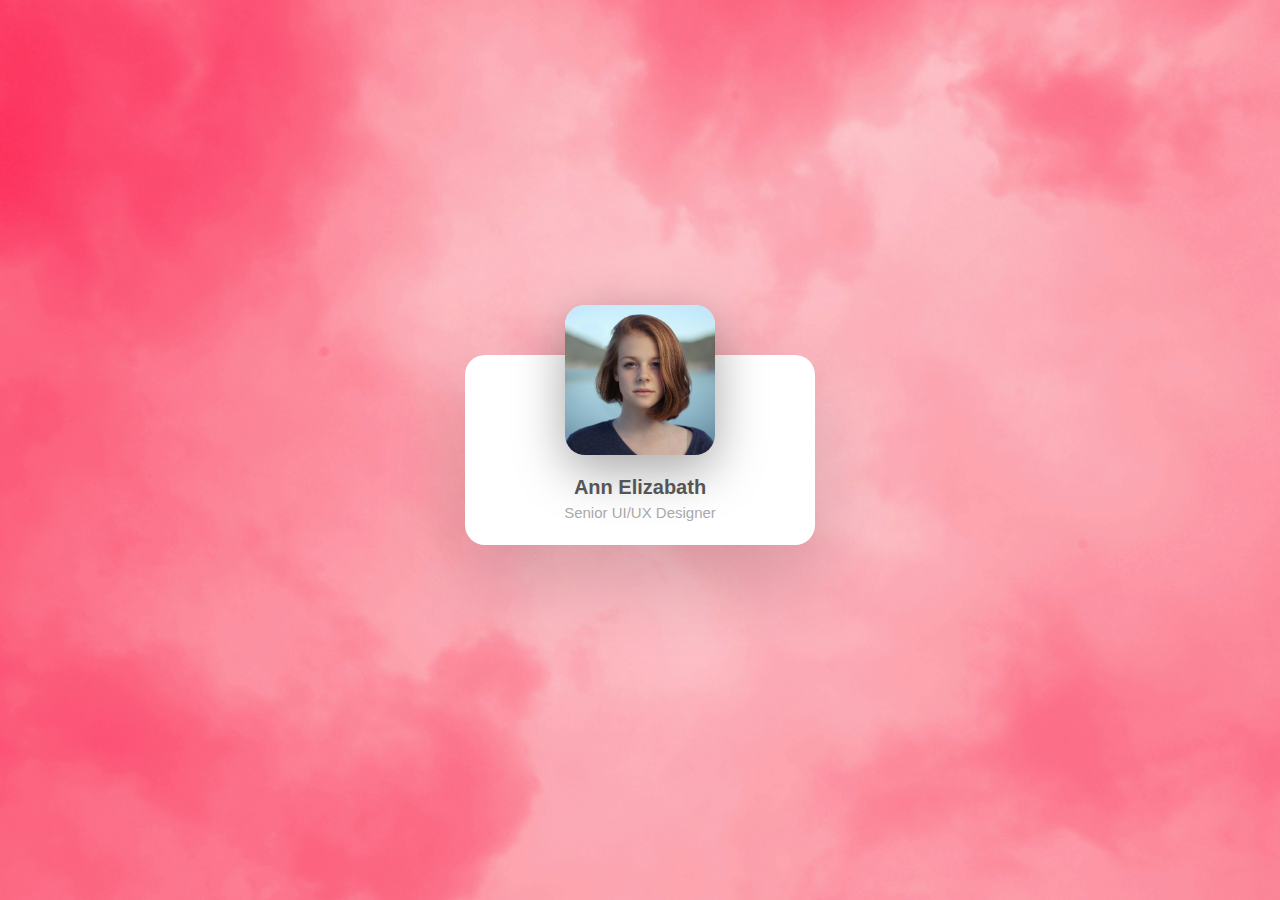
<file: exercises/easy/01-profile-card/index.html>
<!DOCTYPE html>
<html lang="en">
  <head>
    <meta charset="UTF-8" />
    <meta name="viewport" content="width=device-width, initial-scale=1.0" />
    <title>Profile Card</title>
    <link rel="stylesheet" href="./style.css" />
  </head>
  <body>
    <div class="card">
      <div class="img8x">
        <img src="./img/christopher-campbell-rDEOVtE7vOs-unsplash.jpg" alt="" />
      </div>
      <div class="content">
        <div class="details">
          <h2>Ann Elizabath <br /><span>Senior UI/UX Designer</span></h2>
          <div class="data">
            <p>
              Lorem ipsum dolor, sit amet consectetur adipisicing elit. Hic
              error nulla vero impedit placeat
            </p>
          </div>
          <div class="actionbtn">
            <button>Follow</button>
            <button>Message</button>
          </div>
        </div>
      </div>
    </div>
  </body>
</html>
</file>
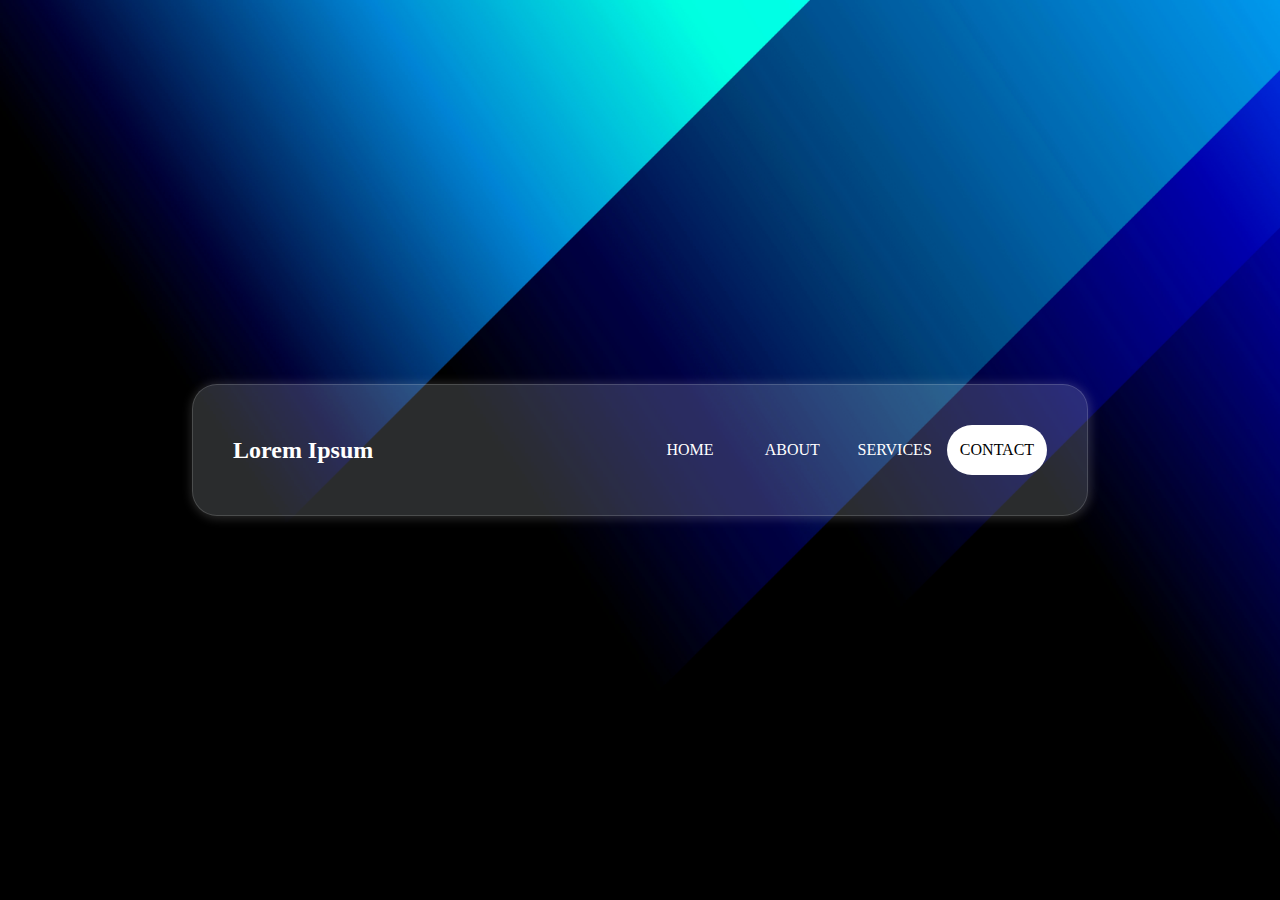
<file: exercises/easy/02-navbar/index.html>
<!DOCTYPE html>
<html lang="en">
  <head>
    <meta charset="UTF-8" />
    <meta name="viewport" content="width=device-width, initial-scale=1.0" />
    <link rel="stylesheet" href="./style.css" />
    <link
      rel="stylesheet"
      href="https://cdnjs.cloudflare.com/ajax/libs/font-awesome/6.7.1/css/all.min.css"
      integrity="sha512-5Hs3dF2AEPkpNAR7UiOHba+lRSJNeM2ECkwxUIxC1Q/FLycGTbNapWXB4tP889k5T5Ju8fs4b1P5z/iB4nMfSQ=="
      crossorigin="anonymous"
      referrerpolicy="no-referrer"
    />
    <title>NAVBAR</title>
  </head>
  <body>
    <nav>
      <div class="logo">
        <h2>Lorem Ipsum</h2>
      </div>
      <div class="links">
        <ul>
          <li>HOME</li>
          <li>ABOUT</li>
          <li>SERVICES</li>
          <li>CONTACT</li>
        </ul>
      </div>
      <input type="checkbox" id="check" />
      <label for="check" class="checkbtn"
        ><i class="fa-solid fa-bars"></i
      ></label>
    </nav>
  </body>
</html>
</file>
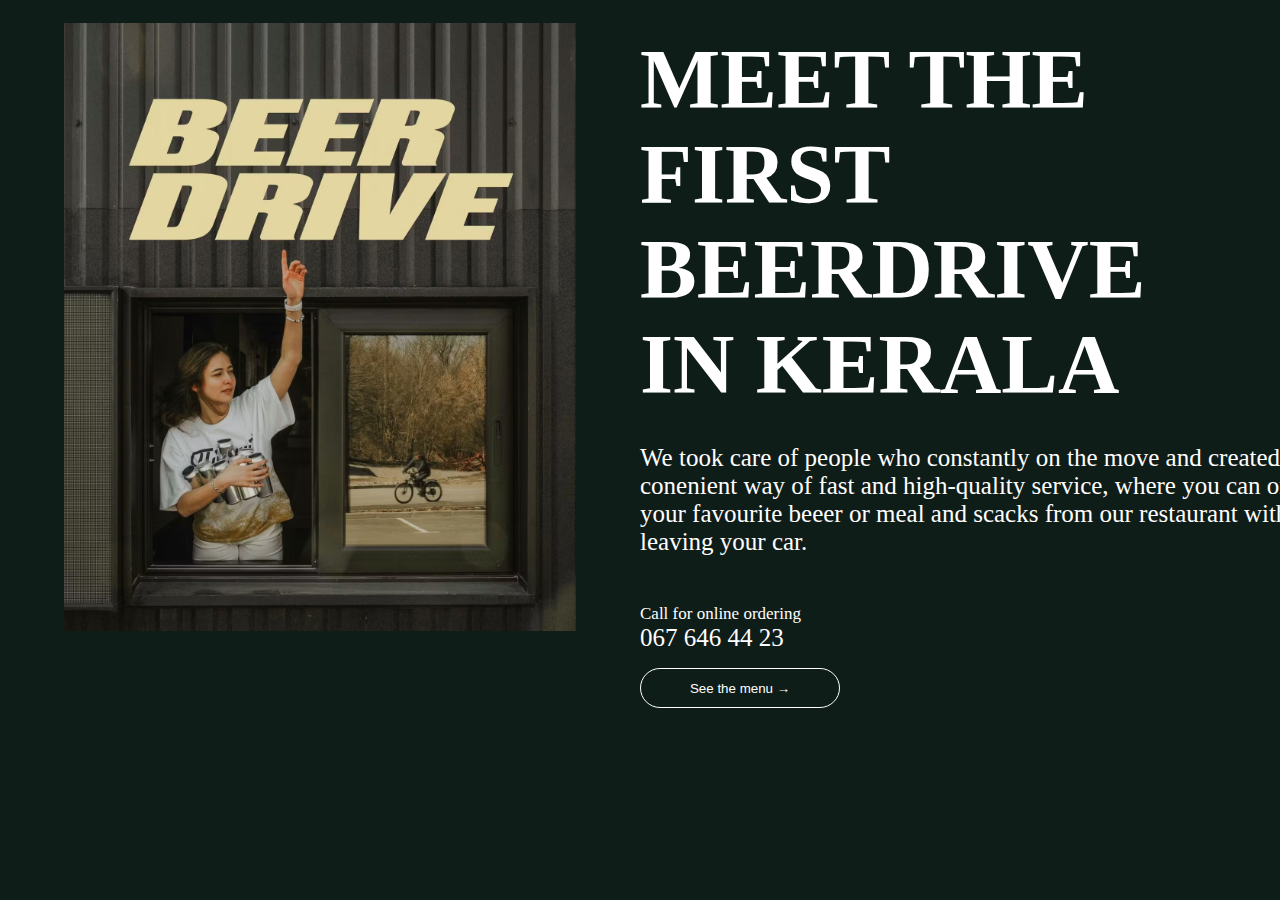
<file: exercises/easy/05-heroSection/index.html>
<!DOCTYPE html>
<html lang="en">
  <head>
    <meta charset="UTF-8" />
    <meta name="viewport" content="width=device-width, initial-scale=1.0" />
    <link rel="stylesheet" href="./style.css" />
    <title>HERO SECTION</title>
  </head>
  <body>
    <div class="container">
      <div class="hero-1">
        <div class="image">
          <img
            src="./img/image1.avif"
            alt="A women holding some can through the window"
          />
        </div>
      </div>
      <div class="hero-2">
        <h1>
          MEET THE <br /><span class="primary">FIRST BEERDRIVE</span><br />
          IN KERALA
        </h1>
        <h4>
          We took care of people who constantly on the move and created a
          conenient way of fast and high-quality service, where you can order
          your favourite beeer or meal and scacks from our restaurant without
          leaving your car.
        </h4>

        <h5>Call for online ordering</h5>
        <h6>067 646 44 23</h6>

        <button>See the menu &rarr;</button>
      </div>
    </div>
  </body>
</html>
</file>
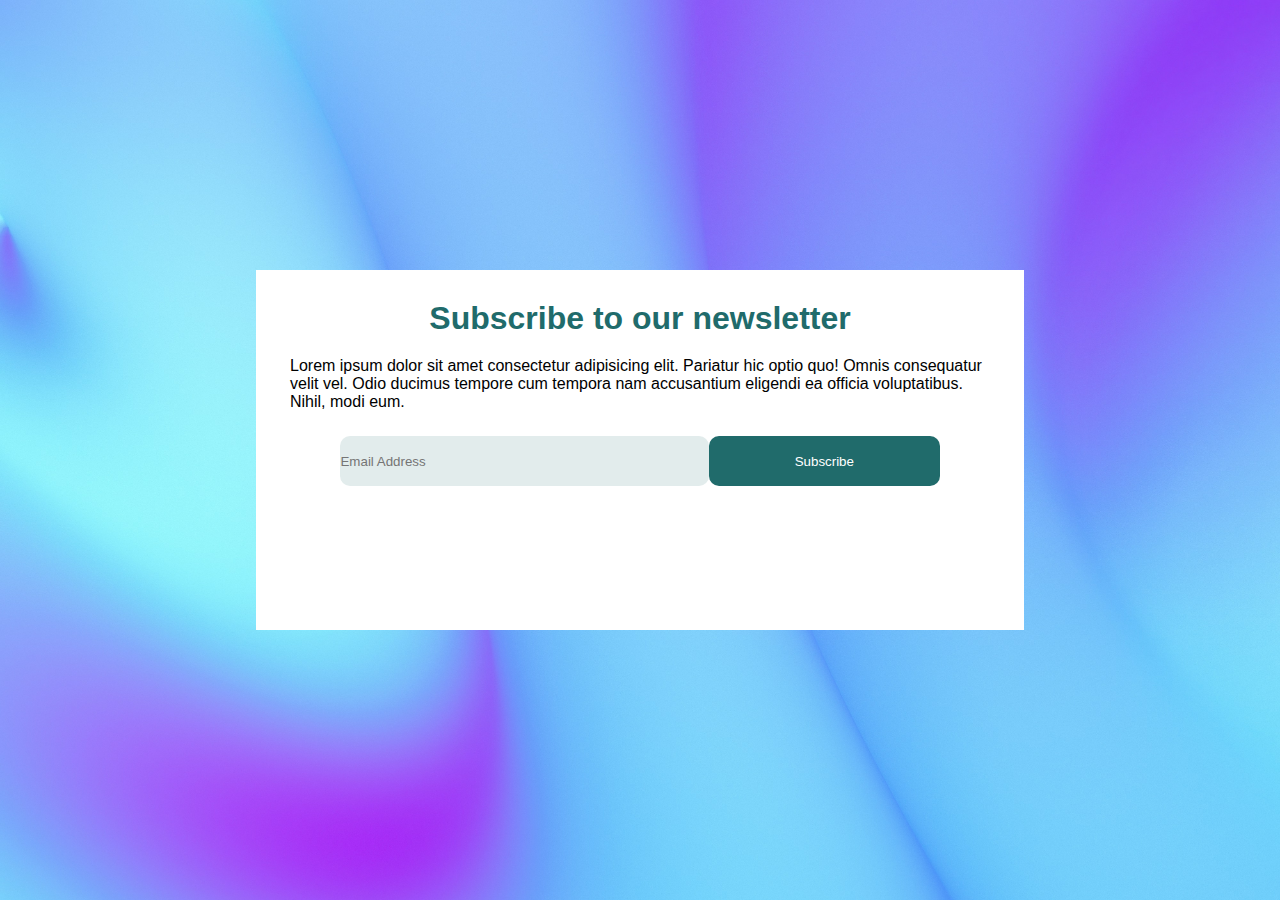
<file: exercises/easy/09-newsletterSubscription/index.html>
<!DOCTYPE html>
<html lang="en">
  <head>
    <meta charset="UTF-8" />
    <meta name="viewport" content="width=device-width, initial-scale=1.0" />
    <link rel="stylesheet" href="./style.css" />
    <title>Newsletter Subscription Box</title>
  </head>
  <body>
    <div class="container">
      <h1>Subscribe to our newsletter</h1>
      <p>
        Lorem ipsum dolor sit amet consectetur adipisicing elit. Pariatur hic
        optio quo! Omnis consequatur velit vel. Odio ducimus tempore cum tempora
        nam accusantium eligendi ea officia voluptatibus. Nihil, modi eum.
      </p>
      <div class="form">
        <input type="text" placeholder="Email Address" />
        <button>Subscribe</button>
      </div>
    </div>
  </body>
</html>
</file>
<file: exercises/easy/01-profile-card/style.css>
* {
  margin: 0;
  padding: 0;
  box-sizing: border-box;
  font-family: sans-serif;
}

body {
  display: flex;
  justify-content: center;
  align-items: center;
  min-height: 100vh;
  background-image: url(./img/xinyi-w-qjCHPZbeXCQ-unsplash.jpg);
  background-size: cover;
}

.card {
  position: relative;
  width: 350px;
  height: 190px;
  background: #fff;
  border-radius: 20px;
  box-shadow: 0 35px 80px rgba(0, 0, 0, 0.15);
  transition: 0.5s;
}

.card:hover {
  height: 450px;
}

.img8x {
  position: absolute;
  left: 50%;
  top: -50px;
  transform: translateX(-50%);
  width: 150px;
  height: 150px;
  background: #fff;
  border-radius: 20px;
  box-shadow: 0 15px 50px rgba(0, 0, 0, 0.35);
  overflow: hidden;
  transition: 0.5s;
}

.img8x img {
  position: absolute;
  top: 0;
  left: 0;
  width: 100%;
  height: 100%;
  object-fit: cover;
}

.card:hover .img8x {
  width: 250px;
  height: 250px;
}

.card .content {
  position: absolute;
  width: 100%;
  height: 100%;
  display: flex;
  justify-content: center;
  align-items: flex-end;
  overflow: hidden;
}

.card .content .details {
  padding: 40px;
  text-align: center;
  width: 100%;
  transition: 0.5s;
  transform: translateY(155px);
}

.card:hover .content .details {
  transform: translateY(0px);
}

.card .content .details h2 {
  font-size: 1.25rem;
  font-weight: 600;
  color: #555;
  line-height: 1.2em;
}

.card .content .details h2 span {
  font-size: 0.75em;
  font-weight: 500;
  opacity: 0.5;
}

.card .content .details .data {
  display: flex;
  justify-content: space-around;
  margin: 20px 0;
}

.card .content .details .data p {
  font-size: 1em;
  color: #555;
  line-height: 1.2em;
  font-weight: 600;
}

.card .content .details .actionbtn {
  display: flex;
  justify-content: space-between;
}

.card .content .details .actionbtn button {
  padding: 10px 30px;
  border-radius: 5px;
  border: none;
  width: 150px;
  margin-right: 5px;
  outline: none;
  font-smooth: 1em;
  font-weight: 500;
  background-color: #ff5f95;
  color: #fff;
  cursor: pointer;
}

.card .content .details .actionbtn button:hover {
  background-color: #e42866;
}

.card .content .details .actionbtn button:nth-child(2) {
  border: 1px solid #999;
  color: #999;
  background: #fff;
}

.card .content .details .actionbtn button:nth-child(2):hover {
  background: #ff5f95;
  color: white;
}
</file>
<file: exercises/easy/02-navbar/style.css>
* {
  margin: 0;
  padding: 0;
  box-sizing: border-box;
}

body {
  height: 100vh;
  width: 100%;
  background-image: url(./img/codioful-formerly-gradienta-bKESVqfxass-unsplash.jpg);
  background-size: cover;
  display: flex;
  justify-content: center;
  align-items: center;
  color: white;
}

nav {
  display: flex;
  justify-content: space-between;
  width: 70%;
  align-items: center;
  background-color: rgba(240, 248, 255, 0.178);
  padding: 40px;
  border: 1px solid rgba(255, 255, 255, 0.158);
  box-shadow: 1px 1px 10px 2px rgba(255, 255, 255, 0.158);
  border-radius: 25px;
}

nav .links {
  display: block;
  width: 50%;
}
nav .links ul {
  display: flex;
  list-style: none;
  align-items: center;
  justify-content: space-between;
}
nav .links ul li {
  height: 50px;
  width: 100px;
  display: flex;
  justify-content: center;
  align-items: center;
}

nav .links ul li:last-child {
  background-color: white;
  color: black;
  border-radius: 25px;
  cursor: pointer;
}

nav .links ul li:hover {
  background-color: white;
  color: black;
  border-radius: 25px;
  cursor: pointer;
}

#check {
  display: none;
}

#check input {
  display: none;
}

.checkbtn {
  font-size: 30px;
  color: white;
  cursor: pointer;
  display: none;
}

@media (max-width: 1120px) {
  nav {
    margin-top: 50px;
    align-self: flex-start;
  }

  nav .links {
    display: none;
  }

  .checkbtn {
    display: block;
    order: 1;
    margin-right: 20px;
  }
}
</file>
<file: exercises/easy/05-heroSection/style.css>
* {
  margin: 0;
  padding: 0;
  box-sizing: border-box;
}

body {
  background-color: #0f1d18;
  font-family: serif;
}

.container {
  width: 100%;
  height: 100vh;
  display: flex;
}

.hero-1 {
  width: 50%;
  height: 100vh;
  display: flex;
  justify-content: center;
  align-items: center;
}

.image {
  width: 80%;
  height: 95%;
  overflow: hidden;
}
img {
  width: 100%;
}

img:hover {
  transform: scale(1.1);
  transition: 1s;
}

.hero-2 {
  width: 50%;
  height: 100vh;
  color: white;
}

.hero-2 h1 {
  margin-top: 2rem;
  font-size: 85px;
  line-height: 95px;
  font-weight: 700;
  margin-bottom: 2rem;
}
.hero-2 h4 {
  font-size: 25px;
  font-weight: 300;
  margin-bottom: 3rem;
  width: 700px;
}
.hero-2 h5 {
  font-size: 17px;
  font-weight: 200;
}
.hero-2 h6 {
  font-size: 25px;
  font-weight: 200;
  margin-bottom: 1rem;
}

button {
  background-color: rgba(0, 0, 0, 0);
  color: white;
  border: 1px solid white;
  width: 200px;
  height: 40px;
  border-radius: 25px;
}

button:hover {
  background-color: white;
  color: black;
  cursor: pointer;
}
</file>
<file: exercises/easy/09-newsletterSubscription/style.css>
* {
  margin: 0;
  padding: 0;
  box-sizing: border-box;
}

body {
  font-family: sans-serif;
  background-image: url(./img/milad-fakurian-iFu2HILEng8-unsplash.jpg);
  background-size: cover;
  display: flex;
  justify-content: center;
  align-items: center;
  width: 100%;
  height: 100vh;
}

.container {
  width: 60%;
  height: 40vh;
  background-color: white;
}

h1 {
  text-align: center;
  margin-top: 30px;
  font-weight: 600;
  color: rgb(32, 107, 107);
}

p {
  width: 700px;
  display: flex;
  justify-self: center;
  margin-top: 20px;
}

.form {
  margin-top: 25px;
  display: flex;
  justify-self: center;
  justify-content: space-between;
  width: 78%;
}

input {
  width: 400px;
  height: 50px;
  border-radius: 10px;
  border: 0;
  background-color: rgba(32, 107, 107, 0.13);
}

button {
  width: 250px;
  border-radius: 10px;
  border: 0;
  background-color: rgb(32, 107, 107);
  color: white;
}

button:hover {
  background-color: rgb(19, 61, 61);
}
</file>
